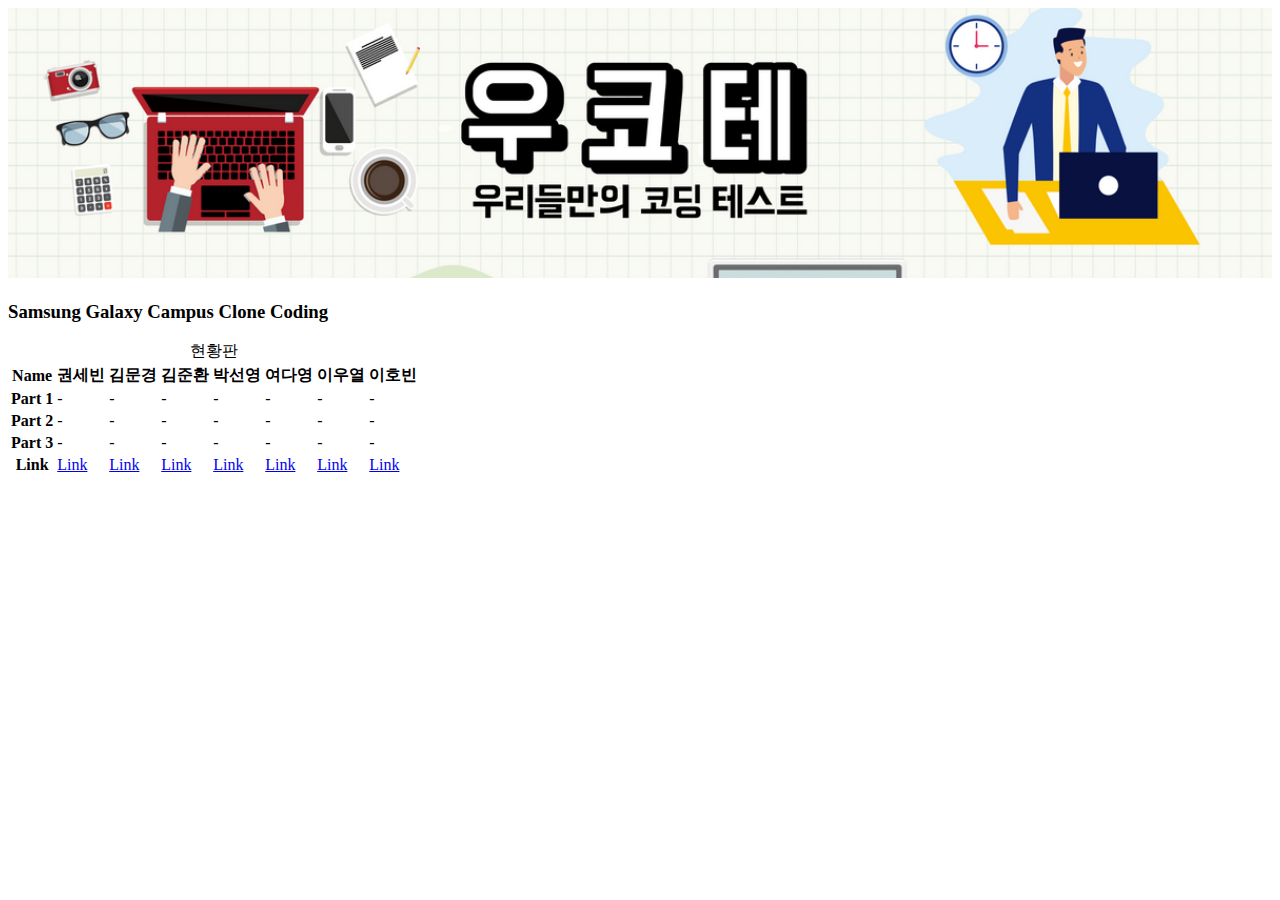
<file: index.html>
<!DOCTYPE html>
<html lang="en">

<head>
  <meta charset="UTF-8">
  <meta http-equiv="X-UA-Compatible" content="IE=edge">
  <meta name="viewport" content="width=device-width, initial-scale=1.0">
  <title>OCT | Clone Coding</title>
  <link href="https://cdn.jsdelivr.net/npm/bootstrap@5.2.1/dist/css/bootstrap.min.css" rel="stylesheet"
    integrity="sha384-iYQeCzEYFbKjA/T2uDLTpkwGzCiq6soy8tYaI1GyVh/UjpbCx/TYkiZhlZB6+fzT" crossorigin="anonymous">
  <link rel="stylesheet" href="https://cdn.jsdelivr.net/npm/bootstrap-icons@1.9.1/font/bootstrap-icons.css">
  <link rel="icon" type="image/png" sizes="16x16" href="./favicon/favicon-16x16.png">
  <link rel="stylesheet" href="style.css">
</head>

<body>
  <div class="mb-5 p-0 container-fluid text-center">
    <div class="w-100 position-relative">
      <img src="./image/OCT_banner.png" class="img-fluid banner_img" alt="">
    </div>
    <h3 class="mb-0 w-100 fw-bold text-primary text-decoration-underline">Samsung
      Galaxy Campus Clone Coding</h3>
  </div>

  <div class="container text-center">
    <table class="table table-striped caption-top">
      <caption>현황판</caption>
      <thead class="table-dark">
        <tr>
          <th scope="col">Name</th>
          <th scope="col">권세빈</th>
          <th scope="col">김문경</th>
          <th scope="col">김준환</th>
          <th scope="col">박선영</th>
          <th scope="col">여다영</th>
          <th scope="col">이우열</th>
          <th scope="col">이호빈</th>
        </tr>
      </thead>
      <tbody>
        <tr>
          <th scope="row">Part 1</th>
          <td>-</td>
          <td>-</td>
          <td>-</td>
          <td>-</td>
          <td>-</td>
          <td>-</td>
          <td>-</td>
        </tr>
        <tr>
          <th scope="row">Part 2</th>
          <td>-</td>
          <td>-</td>
          <td>-</td>
          <td>-</td>
          <td>-</td>
          <td>-</td>
          <td>-</td>
        </tr>
        <tr>
          <th scope="row">Part 3</th>
          <td>-</td>
          <td>-</td>
          <td>-</td>
          <td>-</td>
          <td>-</td>
          <td>-</td>
          <td>-</td>
        </tr>
        <tr>
          <th scope="row">Link</th>
          <td><a href="./권세빈/index.html">Link</a></td>
          <td><a href="./김문경/index.html">Link</a></td>
          <td><a href="./김준환/index.html">Link</a></td>
          <td><a href="./박선영/index.html">Link</a></td>
          <td><a href="./여다영/index.html">Link</a></td>
          <td><a href="./이우열/index.html">Link</a></td>
          <td><a href="./이호빈/index.html">Link</a></td>
        </tr>
      </tbody>
    </table>
  </div>

  <script src="https://cdn.jsdelivr.net/npm/bootstrap@5.2.1/dist/js/bootstrap.bundle.min.js"
    integrity="sha384-u1OknCvxWvY5kfmNBILK2hRnQC3Pr17a+RTT6rIHI7NnikvbZlHgTPOOmMi466C8"
    crossorigin="anonymous"></script>
</body>

</html>
</file>
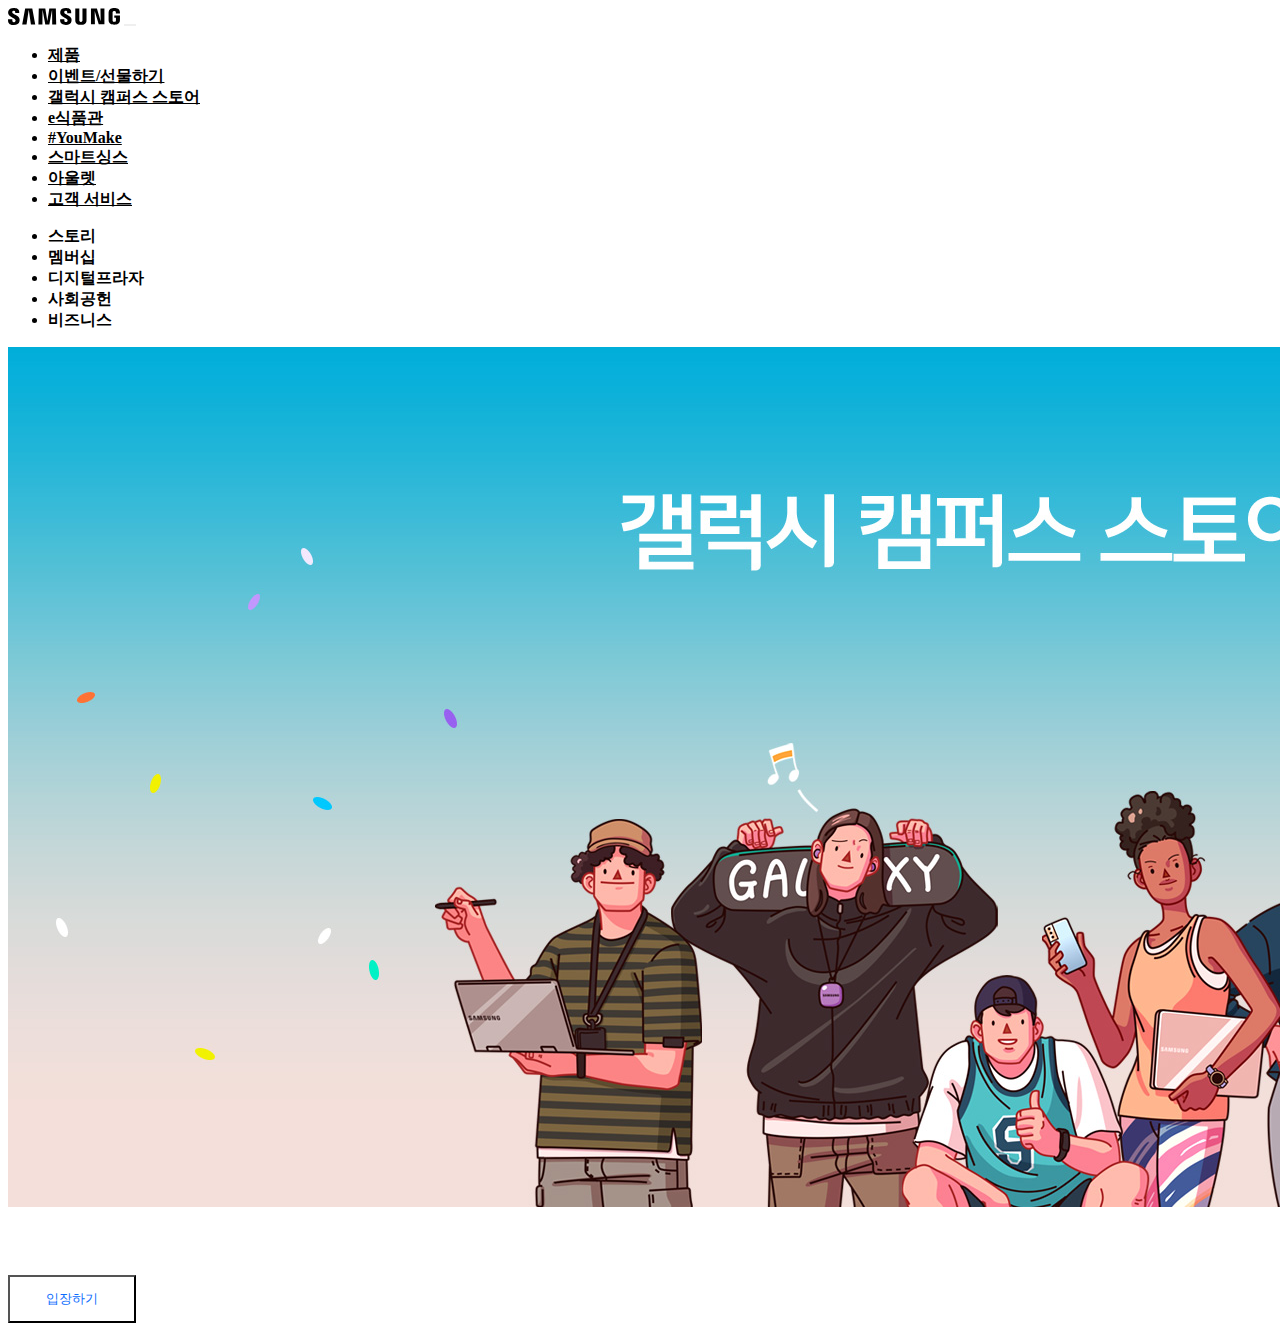
<file: 권세빈/index.html>
<!doctype html>
<html lang="ko">
  <head>
    <meta charset="utf-8">
    <meta name="viewport" content="width=device-width, initial-scale=1">
    <title>갤럭시 캠퍼스 스토어</title>
    <link href="https://cdn.jsdelivr.net/npm/bootstrap@5.2.1/dist/css/bootstrap.min.css" rel="stylesheet" integrity="sha384-iYQeCzEYFbKjA/T2uDLTpkwGzCiq6soy8tYaI1GyVh/UjpbCx/TYkiZhlZB6+fzT" crossorigin="anonymous">
    <link rel="stylesheet" href="style.css">
  </head>

  <body>
    <!-- 네브바 -->
    <nav class="navbar navbar-expand-xxl bg-white">
      <div class="container-fluid">
        <a class="navbar-brand" href="#"><img class="logo-img" style="width: 7rem;" src="../image/logo.svg"></a>
        <button class="navbar-toggler" type="button" data-bs-toggle="collapse" data-bs-target="#navbarNavDropdown" aria-controls="navbarNavDropdown" aria-expanded="false" aria-label="Toggle navigation" style="border: none;">
          <span class="navbar-toggler-icon"></span>
        </button>
        <div class="collapse navbar-collapse justify-content-around" id="navbarNavDropdown">
          <ul class="navbar-nav">
            <li class="nav-item">
              <a class="nav-link" href="#">제품</a>
            </li>
            <li class="nav-item">
              <a class="nav-link" href="#">이벤트/선물하기</a>
            </li>
            <li class="nav-item">
              <a class="nav-link" href="#">갤럭시 캠퍼스 스토어</a>
            </li>
            <li class="nav-item">
              <a class="nav-link" href="#">e식품관</a>
            </li>
            <li class="nav-item">
              <a class="nav-link" href="#">#YouMake</a>
            </li>
            <li class="nav-item">
              <a class="nav-link" href="#">스마트싱스</a>
            </li>
            <li class="nav-item">
              <a class="nav-link" href="#">아울렛</a>
            </li>
            <li class="nav-item">
              <a class="nav-link" href="#">고객 서비스</a>
            </li>
          </ul>
          <ul class="navbar-nav">
            <li class="nav-item">
              <a class="nav-link href="#">스토리</a>
            </li>
            <li class="nav-item">
              <a class="nav-link href="#">멤버십</a>
            </li>
            <li class="nav-item">
              <a class="nav-link href="#">디지털프라자</a>
            </li>
            <li class="nav-item">
              <a class="nav-link href="#">사회공헌</a>
            </li>
            <li class="nav-item">
              <a class="nav-link href="#">비즈니스</a>
            </li>
          </ul>
        </div>
      </div>
    </nav>

    <!-- 배너 -->
      <section>
        <div class="position-relative banner d-flex justify-content-center">
          <img class="img-fluid" src="../image/banner.jpg" alt="배너사진">
          <p class="b-text banner-text position-absolute">교육할인부터 커뮤니티까지 학생들이 사는 곳!</p>
          <!-- 버튼 -->
          <button type="button" class="btn position-absolute fw-bold rounded-pill fs-5" style="background-color: white; color: rgb(13, 109, 253); width: 8rem; height: 3rem; top: 30%;">입장하기</button>
        </div>
      </section>

      <script src="https://cdn.jsdelivr.net/npm/bootstrap@5.2.1/dist/js/bootstrap.bundle.min.js" integrity="sha384-u1OknCvxWvY5kfmNBILK2hRnQC3Pr17a+RTT6rIHI7NnikvbZlHgTPOOmMi466C8" crossorigin="anonymous"></script>
  </body>
</html>
</file>
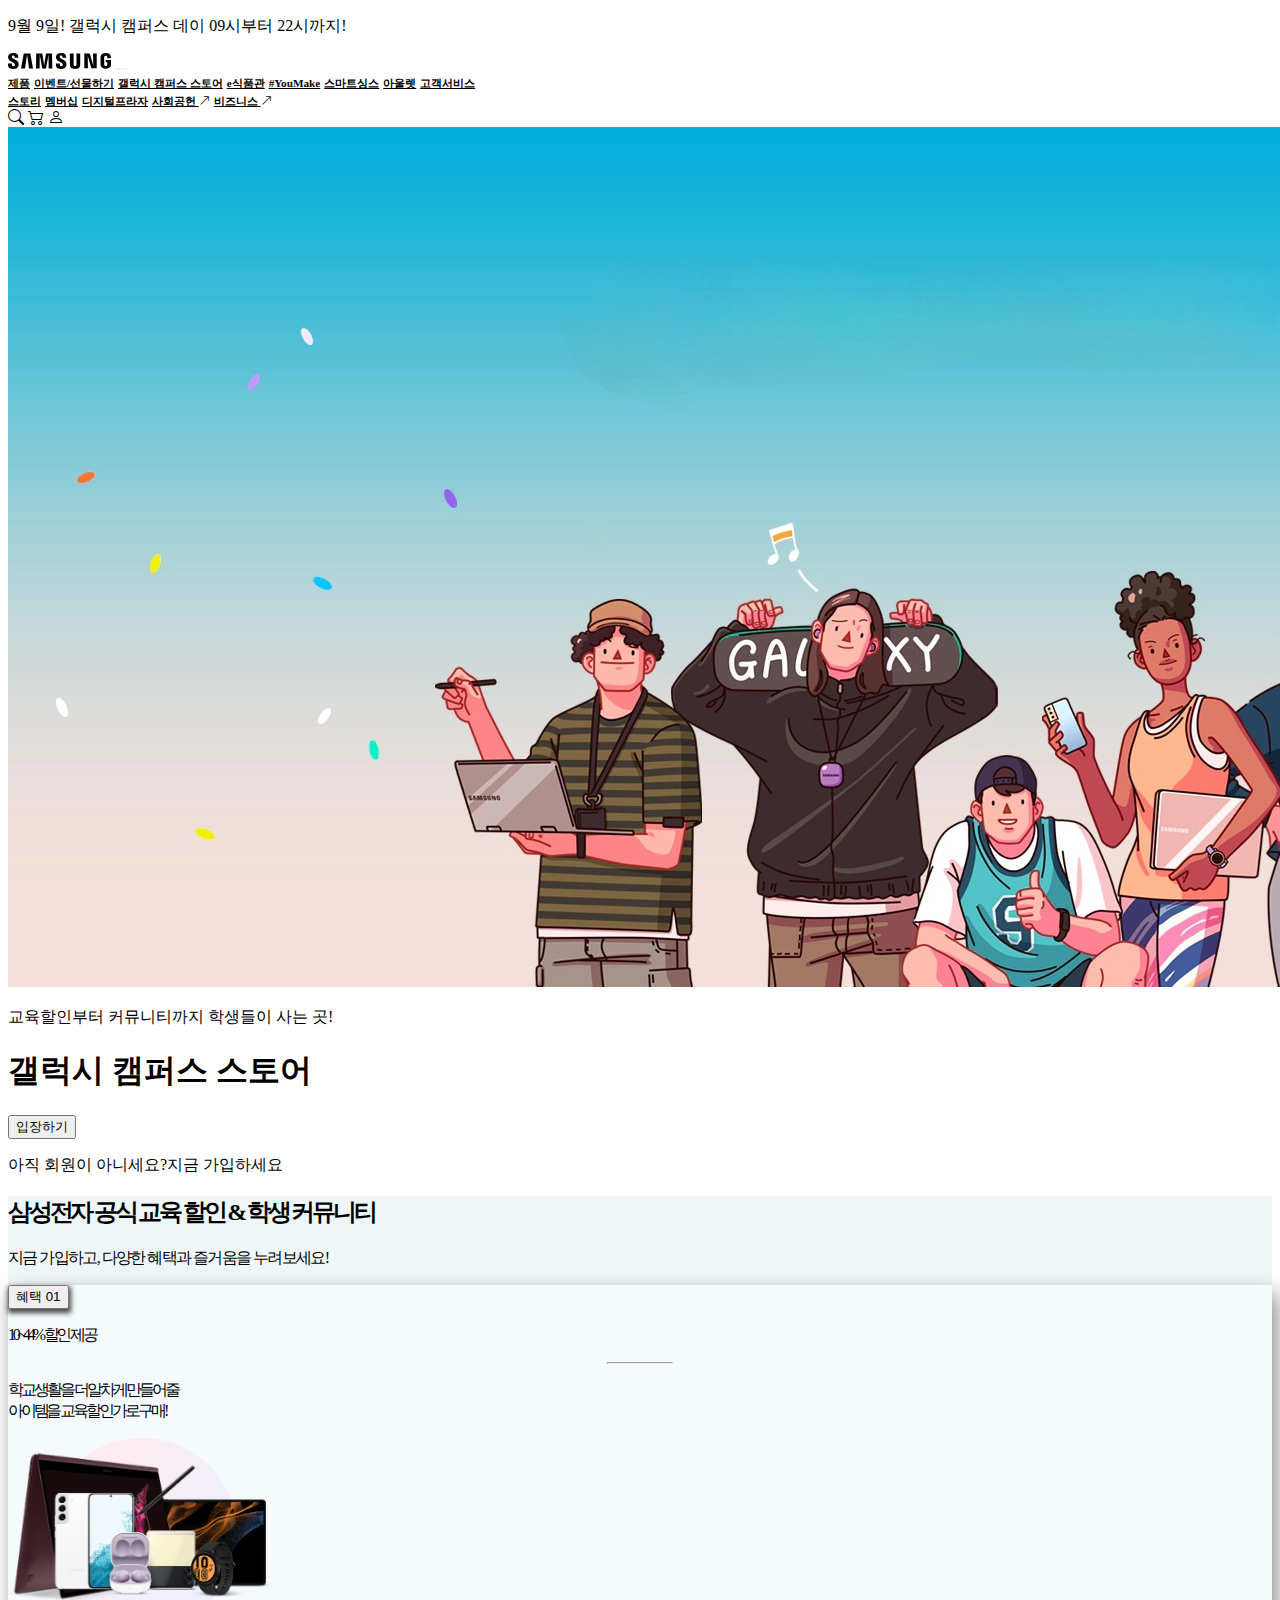
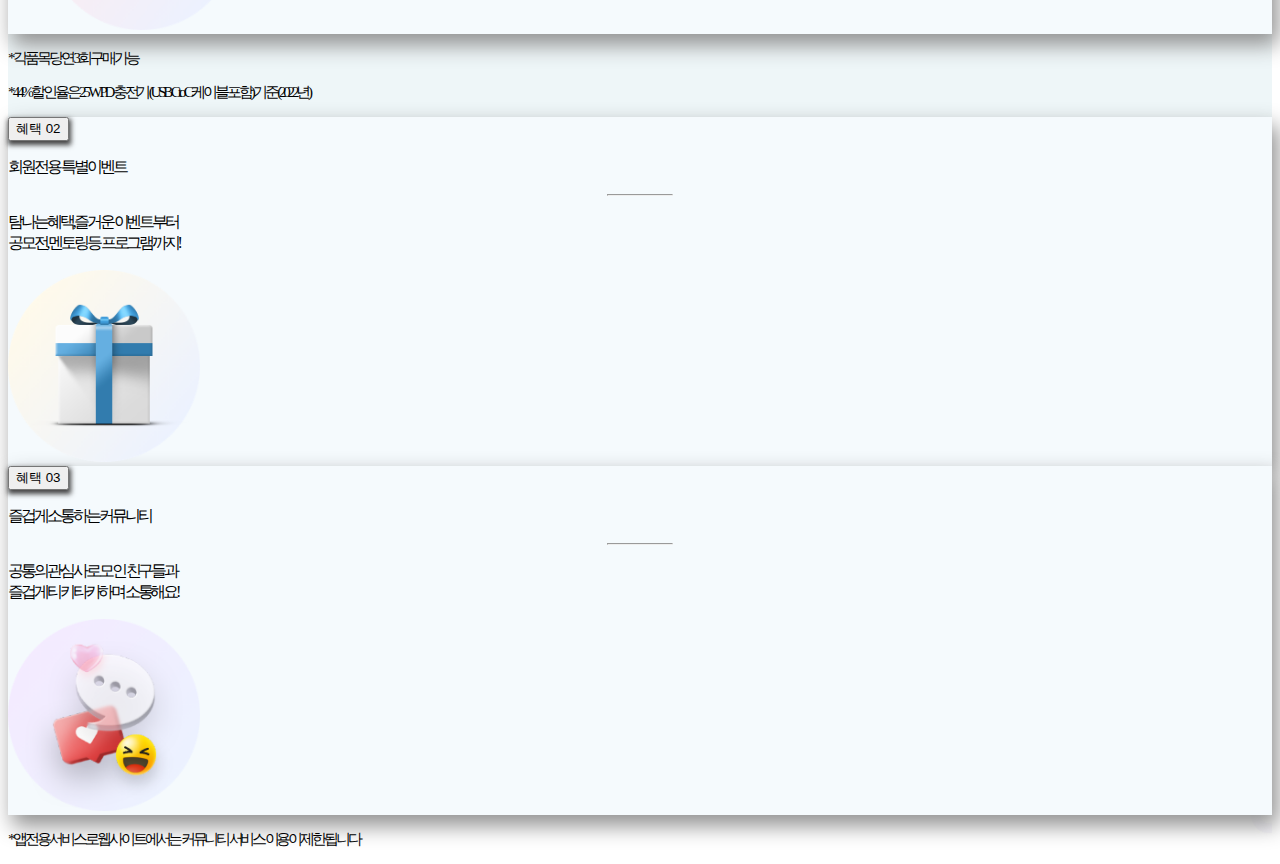
<file: 이우열/index.html>
<!DOCTYPE html>
<html lang="en">

<head>
  <meta charset="UTF-8">
  <meta http-equiv="X-UA-Compatible" content="IE=edge">
  <meta name="viewport" content="width=device-width, initial-scale=1.0">
  <title>갤럭시 캠퍼스 스토어 | 삼성전자 공식 교육할인 스토어</title>
  <link href="https://cdn.jsdelivr.net/npm/bootstrap@5.2.1/dist/css/bootstrap.min.css" rel="stylesheet"
    integrity="sha384-iYQeCzEYFbKjA/T2uDLTpkwGzCiq6soy8tYaI1GyVh/UjpbCx/TYkiZhlZB6+fzT" crossorigin="anonymous">
  <link rel="stylesheet" href="https://cdn.jsdelivr.net/npm/bootstrap-icons@1.9.1/font/bootstrap-icons.css">
  <link rel="shortcut icon" href="../image/favicon.ico">
  <link rel="stylesheet" href="style.css">
</head>

<body>
  <!-- top-p -->
  <section class="p-2 bg-dark text-center">
    <p class="m-0 fw-bold"><span class="text-warning">9월 9일! </span><span class="text-light">갤럭시 캠퍼스 데이 </span><span
        class="text-warning">09시부터 22시까지!</span></p>
  </section>

  <!-- navbar -->
  <nav class="navbar navbar-expand-xl py-lg-4 px-4 bg-light">
    <div class="container-fluid">
      <a class="navbar-brand p-0 d-flex align-items-center" href="#"><img src="../image/logo.svg" style="height: 1rem;"
          alt="samsung"></a>
      <button class="navbar-toggler toggler-outline" type="button" data-bs-toggle="collapse"
        data-bs-target="#navbarNavAltMarkup" aria-controls="navbarNavAltMarkup" aria-expanded="false"
        aria-label="Toggle navigation">
        <span class="navbar-toggler-icon"></span>
      </button>
      <div class="collapse navbar-collapse justify-content-between" id="navbarNavAltMarkup">
        <div class="navbar-nav">
          <a class="nav-link nav-a" href="#">제품</a>
          <a class="nav-link nav-a" href="#">이벤트/선물하기</a>
          <a class="nav-link nav-a" href="#">갤럭시 캠퍼스 스토어</a>
          <a class="nav-link nav-a" href="#">e식품관</a>
          <a class="nav-link nav-a" href="#">#YouMake</a>
          <a class="nav-link nav-a" href="#">스마트싱스</a>
          <a class="nav-link nav-a" href="#">아울렛</a>
          <a class="nav-link nav-a" href="#">고객서비스</a>
        </div>
        <div class="navbar-nav">
          <div class="d-flex justify-content-center align-items-center">
            <a class="nav-link nav-a" href="#">스토리</a>
            <a class="nav-link nav-a" href="#">멤버십</a>
            <a class="nav-link nav-a" href="#">디지털프라자</a>
            <a class="nav-link nav-a" href="#">사회공헌 <i class="bi bi-arrow-up-right"></i></a>
            <a class="nav-link nav-a" href="#">비즈니스 <i class="bi bi-arrow-up-right"></i></a>
          </div>
          <div>
            <i class="px-2 fs-5 bi bi-search"></i>
            <i class="px-2 fs-5 bi bi-cart2"></i>
            <i class="px-2 fs-5 bi bi-person"></i>
          </div>
        </div>
      </div>
    </div>
  </nav>

  <!-- banner -->
  <section class="container-fluid p-0 position-relative">
    <img src="../image/banner_no_text.webp" class="img-fluid img-stretch" alt="banner">
    <div
      class="banner py-5 position-absolute top-0 start-50 translate-middle-x d-flex flex-column align-items-center text-light fw-bold">
      <p class="m-0">교육할인부터 커뮤니티까지 학생들이 사는 곳!</p>
      <h1 class="mb-4 display-4 fw-bold">갤럭시 캠퍼스 스토어</h1>
      <button class="btn mb-3 px-4 btn-light rounded-pill text-primary fw-bold" type="button">입장하기</button>
      <p>아직 회원이 아니세요?<span class="ps-3 text-decoration-underline">지금 가입하세요</span></p>
    </div>
  </section>

  <!-- items -->

  <section class="container-fluid img-stretch p-0 py-5">
    <div class="d-flex flex-column align-items-center">
      <h2 class="my-3 text-primary fw-bold" style="letter-spacing: -0.2rem;">삼성전자 공식 교육 할인 & 학생 커뮤니티</h2>
      <p class="mb-5 fw-bold" style="letter-spacing: -0.1rem;">지금 가입하고, 다양한 혜택과 즐거움을 누려보세요!</p>
    </div>
    <div class=" container text-center">
      <div class="row">
        <div class="col-4 h-100">
          <div class="card card-bg card-shadow border-0 rounded-4 position-relative">
            <button class="btn item-btn p-1 btn-primary position-absolute start-50 translate-middle-x rounded-0"
              type="button" style="top: -2%;">혜택
              01</button>
            <div class="card-body p-4 d-flex flex-column justify-content-start align-items-center">
              <div class="mt-5 d-flex flex-column align-items-center">
                <p class="card-text m-1 fs-4 fw-bold" style="letter-spacing: -0.2rem;">10~44% 할인 제공</p>
                <hr class="m-1" style="width: 5%;">
                <p class="card-text m-1" style="letter-spacing: -0.2rem; white-space: normal;">학교 생활을 더 알차게
                  만들어줄<br>아이템을
                  교육 할인가로 구매!</p>
                <img src="../image/item1.png" class="card-img img-fluid m-3 p-3" alt="...">
              </div>
            </div>
          </div>
          <div class="mt-3 p-1">
            <p class="m-0" style="letter-spacing: -0.2rem; white-space: normal; font-size: 15px;">* 각 품목당 연 3회 구매 가능
            </p>
            <p class="m-0" style="letter-spacing: -0.2rem; white-space: normal; font-size: 15px;">* 44% 할인율은 25 W PD
              충전기 (USB C to C
              케이블 포함) 기준 (2022년)</p>
          </div>
        </div>
        <div class="col-4 h-100">
          <div class="card card-bg card-shadow border-0 rounded-4 position-relative">
            <button class="btn item-btn p-1 btn-primary position-absolute start-50 translate-middle-x rounded-0"
              type="button" style="top: -2%;">혜택
              02</button>
            <div class="card-body p-4 d-flex flex-column justify-content-start align-items-center">
              <div class="mt-5 d-flex flex-column align-items-center">
                <p class="card-text m-1 fs-4 fw-bold" style="letter-spacing: -0.2rem;">회원 전용 특별 이벤트</p>
                <hr class="m-1" style="width: 5%;">
                <p class="card-text m-1" style="letter-spacing: -0.2rem; white-space: normal;">탐나는 혜택, 즐거운 이벤트부터<br>
                  공모전,
                  멘토링 등 프로그램까지!</p>
                <img src="../image/item2.png" class="card-img img-fluid m-3 p-3" alt="...">
              </div>
            </div>
          </div>
        </div>
        <div class="col-4 h-100">
          <div class="card card-bg card-shadow border-0 rounded-4 position-relative">
            <button class="btn item-btn p-1 btn-primary position-absolute start-50 translate-middle-x rounded-0"
              type="button" style="top: -2%;">혜택
              03</button>
            <div class="card-body p-4 d-flex flex-column justify-content-start align-items-center">
              <div class="mt-5 d-flex flex-column align-items-center">
                <p class="card-text m-1 fs-4 fw-bold" style="letter-spacing: -0.2rem;">즐겁게 소통하는 커뮤니티</p>
                <hr class="m-1" style="width: 5%;">
                <p class="card-text m-1" style="letter-spacing: -0.2rem; white-space: normal;">공통의 관심사로 모인 친구들과<br>즐겁게
                  티키타카하며 소통해요!</p>
                <img src="../image/item3.png" class="card-img img-fluid m-3 p-3" alt="...">
              </div>
            </div>
          </div>
          <div class="mt-3 p-1">
            <p class="m-0" style="letter-spacing: -0.2rem; white-space: normal; font-size: 15px;">* 앱 전용 서비스로 웹 사이트에서는
              커뮤니티 서비스
              이용이
              제한됩니다</p>
          </div>
        </div>
      </div>
    </div>
  </section>

  <script src="https://cdn.jsdelivr.net/npm/bootstrap@5.2.1/dist/js/bootstrap.bundle.min.js"
    integrity="sha384-u1OknCvxWvY5kfmNBILK2hRnQC3Pr17a+RTT6rIHI7NnikvbZlHgTPOOmMi466C8"
    crossorigin="anonymous"></script>
</body>

</html>
</file>
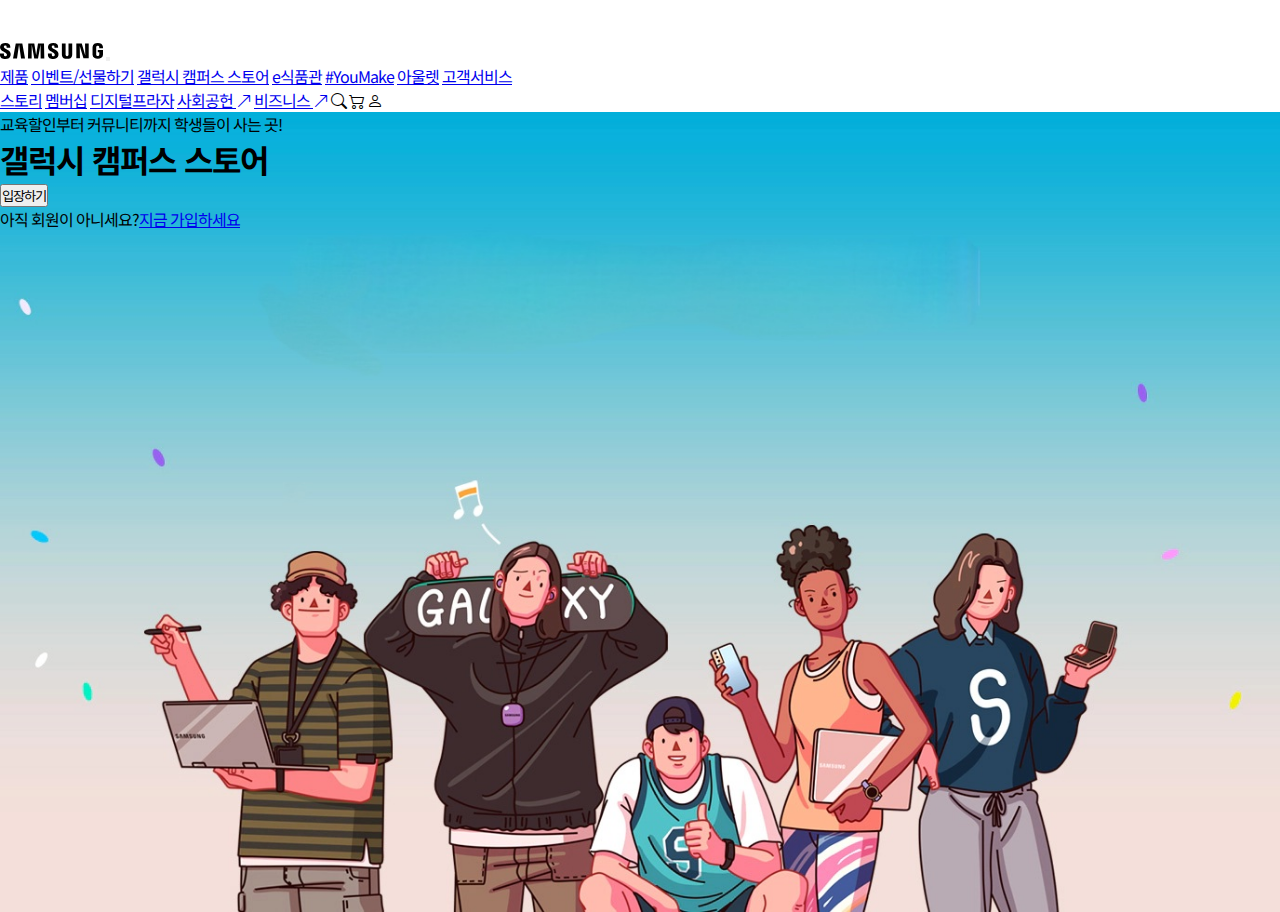
<file: 이호빈/index.html>
<!DOCTYPE html>
<html lang="ko">
<head>
  <meta charset="UTF-8">
  <meta http-equiv="X-UA-Compatible" content="IE=edge">
  <meta name="viewport" content="width=device-width, initial-scale=1.0">
  <title>갤럭시 스토어</title>
</head>
<link href="https://cdn.jsdelivr.net/npm/bootstrap@5.2.0/dist/css/bootstrap.min.css" rel="stylesheet" integrity="sha384-gH2yIJqKdNHPEq0n4Mqa/HGKIhSkIHeL5AyhkYV8i59U5AR6csBvApHHNl/vI1Bx" crossorigin="anonymous">
<link rel="stylesheet" href="https://cdn.jsdelivr.net/npm/bootstrap-icons@1.7.1/font/bootstrap-icons.css">
<link rel="stylesheet" href="style.css">
<body>
  <!-- top -->
  <div class="top-bar bg-black fw-bold text-center text-decoration-none">
    <a href="#"><span class="top-bar-text text-warning">9월 9일! </span>갤럭시 캠퍼스 데이<span class="top-bar-text text-warning"> 09시부터 22시까지!</span></a>
  </div>

  <!-- navbar-->
  <nav class="navbar navbar-expand-lg bg-white px-4 py-lg-4">
    <div class="container-fluid">
      <a class="navbar-brand m-1 d-flex align-items-center" href="#"><img src="../image/logo.svg" class="logo" alt="samsung"></a>
      <button class="navbar-toggler" type="button" data-bs-toggle="collapse" data-bs-target="#navbarNav" aria-controls="navbarNav" aria-expanded="false" aria-label="Toggle navigation">
        <span class="navbar-toggler-icon"></span>
      </button>
      <div class="collapse navbar-collapse justify-content-between" id="navbarNavAltMarkup">
        <div class="navbar-nav mx-4">
          <a class="nav-link text-dark" href="#">제품</a>
          <a class="nav-link text-dark" href="#">이벤트/선물하기</a>
          <a class="nav-link text-dark" href="#">갤럭시 캠퍼스 스토어</a>
          <a class="nav-link text-dark" href="#">e식품관</a>
          <a class="nav-link text-dark" href="#">#YouMake</a>
          <a class="nav-link text-dark" href="#">아울렛</a>
          <a class="nav-link text-dark" href="#">고객서비스</a>
        </div>
        <div class="navbar-nav">
          <div class="d-flex align-items-center">
            <a class="nav-link text-dark" href="#">스토리</a>
            <a class="nav-link text-dark" href="#">멤버십</a>
            <a class="nav-link text-dark" href="#">디지털프라자</a>
            <a class="nav-link text-dark" href="#">사회공헌 <i class="bi bi-arrow-up-right"></i></a>
            <a class="nav-link text-dark" href="#">비즈니스 <i class="bi bi-arrow-up-right"></i></a>
            <i class="px-2 fs-5 bi bi-search"></i>
            <i class="px-2 fs-5 bi bi-cart2"></i>
            <i class="px-2 fs-5 bi bi-person"></i>
          </div>
      </div>
    </div>
  </nav>

  <section class="background-img">
    <div class="content d-flex flex-column text-white align-items-center">
      <span class="fs-5 mt-5">교육할인부터 커뮤니티까지 학생들이 사는 곳!</span>
      <h1 class="display-4">갤럭시 캠퍼스 스토어</h1>
      <button
        type="button" class="btn btn-light btn-sm text-primary mt-5 rounded-pill px-5 py-2 fs-5 fw-bold">입장하기</button>
      <div class="mt-5 fs-2 fw-bold">
        <span class="fs-5" >아직 회원이 아니세요?</span><a class="text-white ms-5 fs-5" href="https://www.daum.net/">지금 가입하세요</a>
      </div>
    </div>
  </section>
</body>
</html>
</file>
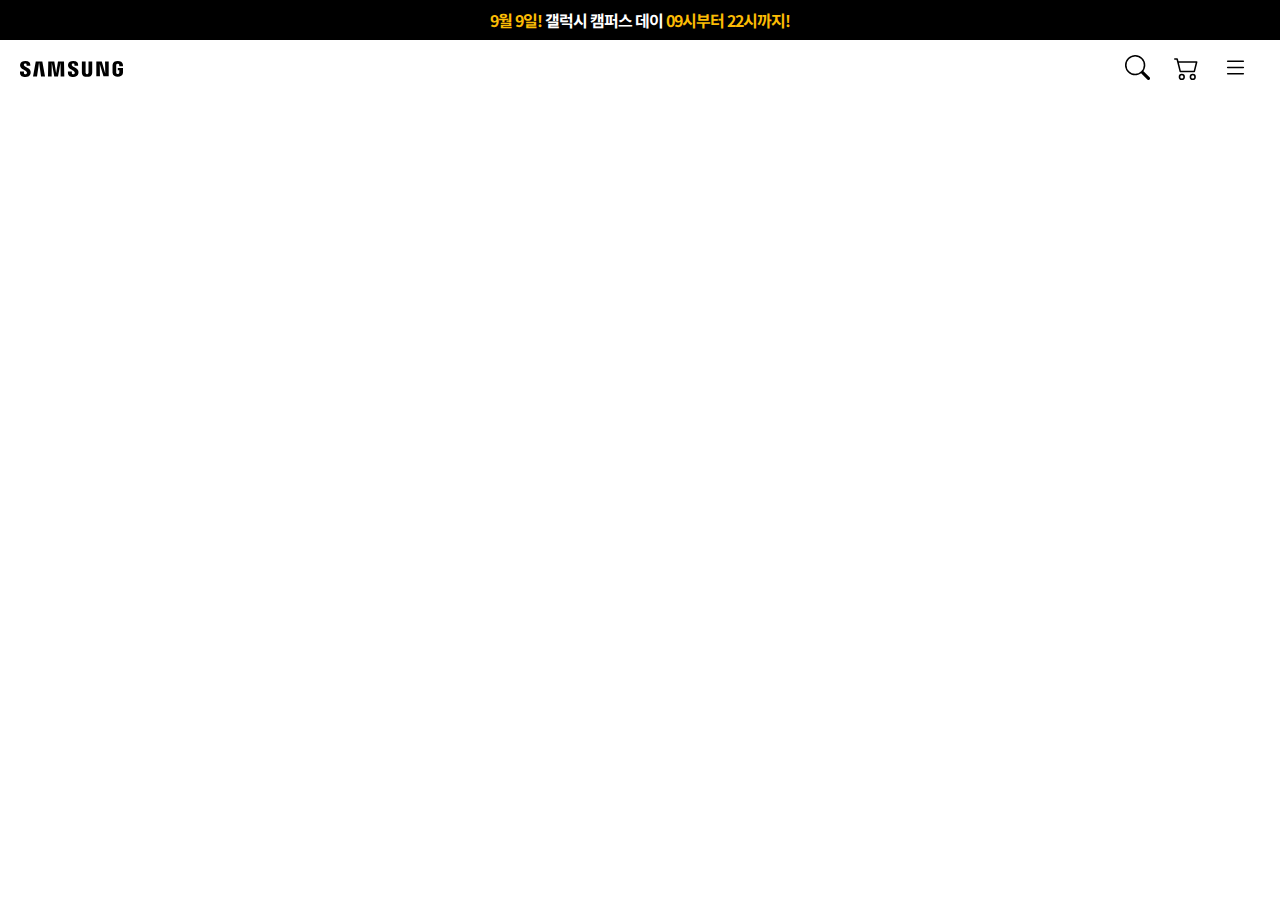
<file: 박선영/index1.html>
<!DOCTYPE html>
<html lang="ko">
<head>
  <meta charset="UTF-8">
  <meta http-equiv="X-UA-Compatible" content="IE=edge">
  <meta name="viewport" content="width=device-width, initial-scale=1.0">
  <title>갤럭시 캠퍼스 스토어</title>
  <link href="style1.css" rel="stylesheet">
  <link href="https://cdn.jsdelivr.net/npm/bootstrap@5.1.3/dist/css/bootstrap.min.css" rel="stylesheet" integrity="sha384-1BmE4kWBq78iYhFldvKuhfTAU6auU8tT94WrHftjDbrCEXSU1oBoqyl2QvZ6jIW3" crossorigin="anonymous">
</head>
<body>

  <div class="top-bar">
    <a href="#"><span class="top-bar-text">9월 9일! </span>갤럭시 캠퍼스 데이<span class="top-bar-text"> 09시부터 22시까지!</span></a>
  </div>

  <!-- 네비바 -->
  <header>
    <div class="s-inner">
      <a href="#">
        <img class="logo" src="../image/logo.svg">
      </a>
      <ul class="nav-list">
        <li class="nav-item">
          <a href="#">제품</a>
        </li>
        <li class="nav-item">
          <a href="#">이벤트/선물하기</a>
        </li>
        <li class="nav-item">
          <a href="#">갤럭시 캠퍼스 스토어</a>
        </li>
        <li class="nav-item">
          <a href="#">e식품관</a>
        </li>
        <li class="nav-item">
        <a href="#">#YouMake</a>
        </li>
        <li class="nav-item">
          <a href="#">스마트싱스</a>
        </li>
        <li class="nav-item">
          <a href="#">아울렛</a>
        </li>
        <li class="nav-item">
          <a href="#">고객 서비스</a>
        </li>

        <!-- blank 리스트 -->
        <li class="blank"></li>
    <!-- 오른쪽 -->
        <li class="nav-item">
          <a href="#">스토리</a>
        </li>
        <li class="nav-item">
          <a href="#">멤버십</a>
        </li>
        <li class="nav-item">
          <a href="#">디지털프라자</a>
        </li>
        <li class="nav-item">
          <a href="#">사회공헌 <svg xmlns="http://www.w3.org/2000/svg" width="16" height="16" fill="currentColor" class="bi bi-arrow-up-right" viewBox="0 0 16 16">
            <path fill-rule="evenodd" d="M14 2.5a.5.5 0 0 0-.5-.5h-6a.5.5 0 0 0 0 1h4.793L2.146 13.146a.5.5 0 0 0 .708.708L13 3.707V8.5a.5.5 0 0 0 1 0v-6z"/>
          </svg></a>
        </li>
        <li class="nav-item">
          <a href="#">비즈니스 <svg xmlns="http://www.w3.org/2000/svg" width="16" height="16" fill="currentColor" class="bi bi-arrow-up-right" viewBox="0 0 16 16">
            <path fill-rule="evenodd" d="M14 2.5a.5.5 0 0 0-.5-.5h-6a.5.5 0 0 0 0 1h4.793L2.146 13.146a.5.5 0 0 0 .708.708L13 3.707V8.5a.5.5 0 0 0 1 0v-6z"/>
          </svg></a>
        </li>
      </ul>

      <!-- 돋보기 장바구니 유저 -->
      <ul class="nav-list-right">
          <li class="nav-item-right">
            <a href="#"><svg xmlns="http://www.w3.org/2000/svg" width="25" height="25" fill="currentColor" class="bi bi-search" viewBox="0 0 16 16">
              <path d="M11.742 10.344a6.5 6.5 0 1 0-1.397 1.398h-.001c.03.04.062.078.098.115l3.85 3.85a1 1 0 0 0 1.415-1.414l-3.85-3.85a1.007 1.007 0 0 0-.115-.1zM12 6.5a5.5 5.5 0 1 1-11 0 5.5 5.5 0 0 1 11 0z"/>
            </svg></a>
          </li>
          <li class="nav-item-right">
            <a href="#"><svg xmlns="http://www.w3.org/2000/svg" width="25" height="25" fill="currentColor" class="bi bi-cart2" viewBox="0 0 16 16">
              <path d="M0 2.5A.5.5 0 0 1 .5 2H2a.5.5 0 0 1 .485.379L2.89 4H14.5a.5.5 0 0 1 .485.621l-1.5 6A.5.5 0 0 1 13 11H4a.5.5 0 0 1-.485-.379L1.61 3H.5a.5.5 0 0 1-.5-.5zM3.14 5l1.25 5h8.22l1.25-5H3.14zM5 13a1 1 0 1 0 0 2 1 1 0 0 0 0-2zm-2 1a2 2 0 1 1 4 0 2 2 0 0 1-4 0zm9-1a1 1 0 1 0 0 2 1 1 0 0 0 0-2zm-2 1a2 2 0 1 1 4 0 2 2 0 0 1-4 0z"/>
            </svg></a>
          </li>
          <li class="nav-item-right nav-user-icon">
            <a href="#"><svg xmlns="http://www.w3.org/2000/svg" width="25" height="25" fill="currentColor" class="bi bi-person" viewBox="0 0 16 16">
              <path d="M8 8a3 3 0 1 0 0-6 3 3 0 0 0 0 6zm2-3a2 2 0 1 1-4 0 2 2 0 0 1 4 0zm4 8c0 1-1 1-1 1H3s-1 0-1-1 1-4 6-4 6 3 6 4zm-1-.004c-.001-.246-.154-.986-.832-1.664C11.516 10.68 10.289 10 8 10c-2.29 0-3.516.68-4.168 1.332-.678.678-.83 1.418-.832 1.664h10z"/>
            </svg></a>
          </li>

          <!-- 창 작을 때 나오는 목록 버튼 -->
          <li class="nav-item-right nav-list-icon">
            <a href="#"><svg xmlns="http://www.w3.org/2000/svg" width="25" height="25" fill="currentColor" class="bi bi-list" viewBox="0 0 16 16">
              <path fill-rule="evenodd" d="M2.5 12a.5.5 0 0 1 .5-.5h10a.5.5 0 0 1 0 1H3a.5.5 0 0 1-.5-.5zm0-4a.5.5 0 0 1 .5-.5h10a.5.5 0 0 1 0 1H3a.5.5 0 0 1-.5-.5zm0-4a.5.5 0 0 1 .5-.5h10a.5.5 0 0 1 0 1H3a.5.5 0 0 1-.5-.5z"/>
            </svg></a>
          </li>
      </ul>
  </header>
  <section class="containers">
    <div class="banner">

    </div>
  </section>
</body>
</file>
<file: style.css>
.banner_img {
    width: 100%;
    height: 30vh;
    object-fit: cover;
}
</file>
<file: 권세빈/style.css>
.nav-link {
  color:black;
  font-weight: bold;
}

.b-text {
  top: 4rem;
  color: white;
  font-size: 19px;
  font-weight: bold;
  letter-spacing: 5px;
}
</file>
<file: 이우열/style.css>
.nav-a {
  font-size: 0.7rem !important;
  font-weight: bold !important;
  color: black;
}

.toggler-outline {
  border: 0;
}

section {
  max-width: 1920px;
  margin: 0 auto;
}

.img-stretch {
  background-color: #eef6f8;
  background-image: url("../image/part2_bg.jpg");
  background-repeat: no-repeat;
  background-position: bottom;
  background-size: contain;
}

.card-bg {
  background-color: rgb(245, 250, 253);
}

.card-shadow {
  box-shadow: 5px 10px 20px 1px rgb(146, 146, 146);
}

.card-img {
  width: auto;
  height: 15vw;
}

.item-btn {
  box-shadow: 1px 3px 5px 1px #444;
}

.item-btn::after {
  position: absolute;
  content: '';
  width: 0;
  height: 0;
  top: 0;
  right: -16%;
  border-bottom: 4px solid rgb(0, 58, 82);
  border-top: 4px solid transparent;
  border-left: 4px solid rgb(0, 58, 82);
  border-right: 4px solid transparent;
}
</file>
<file: 이호빈/style.css>
@import url('https://fonts.googleapis.com/css2?family=Noto+Sans+KR&display=swap');

* {
  margin: 0;
  padding: 0;
  box-sizing: border-box;
  letter-spacing: -1px;
  font-family: 'Noto Sans KR', sans-serif;
}

/* 처음 제일 위에 검은색 바 */
.top-bar{
  font-size: 1rem;
  padding: 0.5rem;
}

.top-bar a {
  color: white;
  text-decoration: none;
}

/* 로고 */
.logo{
  height: 1rem;
}


section {
  max-width: 1920px;
  margin: 0 auto;
}

.background-img {
  background-image: url("../image/banner_no_text.webp");
  width: 100%;
  background-size: cover;
  background-repeat: no-repeat;
  background-position: top;
  height: 800px;
}
</file>
<file: 박선영/style1.css>
@import url('https://fonts.googleapis.com/css2?family=Noto+Sans+KR&display=swap');

* {
  margin: 0;
  padding: 0;
  box-sizing: border-box;
  letter-spacing: -1px;
  font-family: 'Noto Sans KR', sans-serif;
}

/* 제일 위에 까만색 바 */
.top-bar {
  padding: 0.5rem;
  background-color: black;
  text-align: center;
  font-size: 1em;
  font-weight: bold;
}

.top-bar a {
  color: white;
  text-decoration: none;
}

.top-bar-text {
  color: rgb(251, 188, 4);
}

.top-bar a:hover {
  color: white;
}

/* 네비바 */
/* 화면이 클 때  */
@media (min-width: 1498px) {
  .s-inner {
    max-width: 1610px;
    padding: 0 50px;
  }

  .logo {
    height: 1.2rem;
  }

  .nav-list {
      display: flex;
  }
  .nav-item a {
    font-size: 15px;
  }
  
  .blank {
    width: 175px;
  }

  .nav-list-icon {
    display: none;
  }

  .nav-item-right {
    padding: 0 5px;
  }
}

/* 화면 중간 크기 */
/* 네비바 글씨 크기 줄이기, 로고 오른쪽 패딩 줄이기, 로고 크기 줄이기*/
@media (max-width: 1610px) {
  .s-inner {
    max-width: 1498px;
    padding: 0 20px;
  }

  .logo {
    height: 1rem;
  }

  .nav-item a {
    font-size: 13px;
  }
}

/* 화면이 작을 때 */
@media (max-width: 1498px) {
  .s-inner {
    height: 30px;
    justify-content: space-between;
  }

  .nav-list {
    display: none;
  }

  .nav-user-icon {
    display: none;
  }

  .blank {
    width: 210px;
  }

  .nav-item-right {
    padding: 15px 5px;
  }

}

.s-inner {
  height: auto;
  margin: 0 auto;
  display: flex;
  align-items: center;
}

.logo {
  padding-right: 50px;
  
}

.nav-list {
  list-style: none;
  padding: 0;
  margin: 0;
}

.nav-list-right {
  list-style: none;
  padding: 0;
  margin: 0;
  display: flex;
}

.nav-item {
  padding: 25px 0 23px;
}

.nav-item a,
.nav-item-right a{
  color: black;
  text-decoration: none;
  font-weight: bold;
  padding: 6px 7px;
  border-radius: 50px;
}

.nav-item a:hover {
  color: white;
  background-color: black;
}

.nav-item-right a:hover {
  color: black;
}

/* 배너 */
</file>
